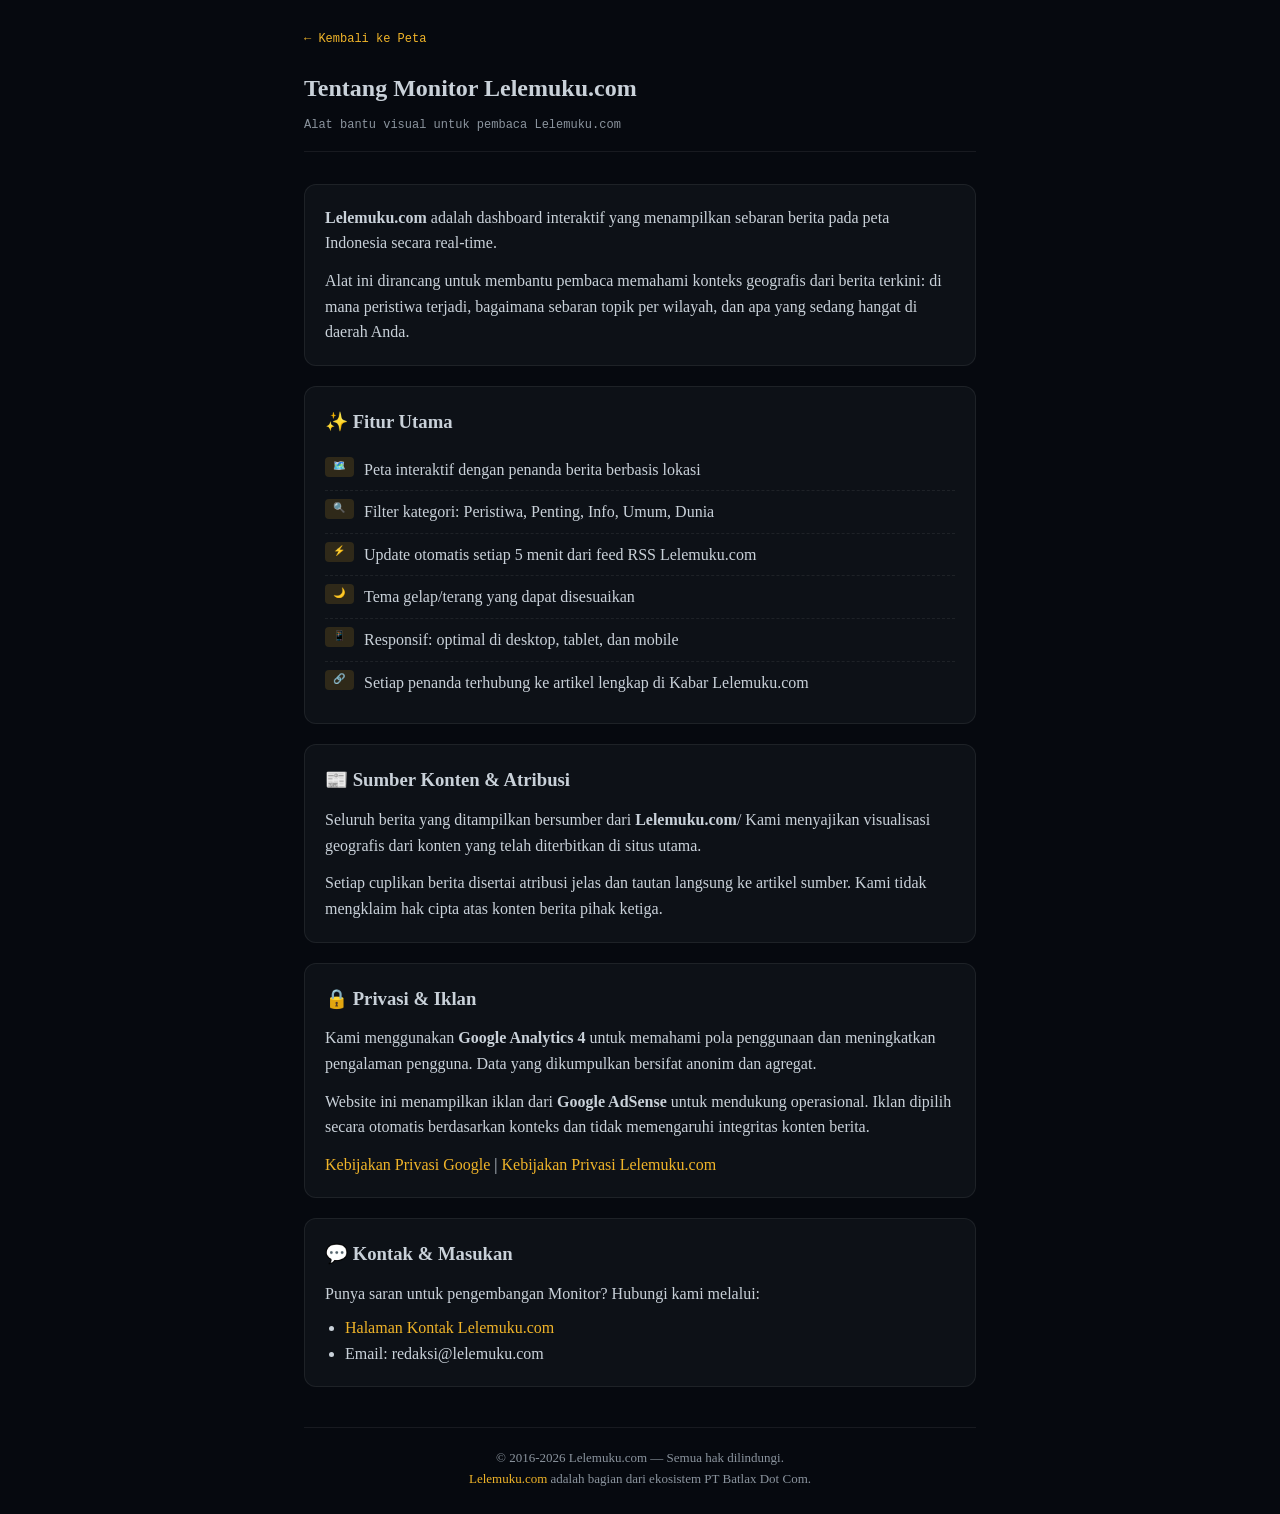
<file: about.html>
<!DOCTYPE html>
<html lang="id" data-theme="dark">
<head>
<meta charset="UTF-8">
<meta name="viewport" content="width=device-width, initial-scale=1.0">
<meta name="robots" content="index, follow">
<meta name="description" content="Tentang Lelemuku.com — alat bantu visual untuk melacak sebaran berita Indonesia secara real-time pada peta interaktif.">
<title>Tentang — Lelemuku.com</title>
<link rel="canonical" href="https://www.lelemuku.com/about">
<link rel="icon" type="image/x-icon" href="https://kabar.lelemuku.com/favicon.ico">
<style>
  :root {
    --bg: #06090f; --surface: #0d1117; --text: #c9d1d9; --text2: #8b949e;
    --accent: #f0b429; --border: rgba(255,255,255,0.07);
    --font-body: Georgia, serif; --font-mono: "Courier New", monospace;
  }
  [data-theme="light"] {
    --bg: #f0f4f8; --surface: #ffffff; --text: #24292f; --text2: #57606a;
  }
  * { margin: 0; padding: 0; box-sizing: border-box; }
  body {
    background: var(--bg); color: var(--text); font-family: var(--font-body);
    line-height: 1.6; padding: 24px; max-width: 720px; margin: 0 auto;
  }
  a { color: var(--accent); text-decoration: none; }
  a:hover { text-decoration: underline; }
  header { margin-bottom: 32px; padding-bottom: 16px; border-bottom: 1px solid var(--border); }
  h1 { font-size: 24px; margin-bottom: 8px; }
  .meta { font-family: var(--font-mono); font-size: 12px; color: var(--text2); }
  .card {
    background: var(--surface); border: 1px solid var(--border);
    border-radius: 12px; padding: 20px; margin: 20px 0;
  }
  .feature-list { list-style: none; padding-left: 0; }
  .feature-list li {
    padding: 8px 0; border-bottom: 1px dashed var(--border);
    display: flex; gap: 10px; align-items: flex-start;
  }
  .feature-list li:last-child { border-bottom: none; }
  .badge {
    background: rgba(240,180,41,0.15); color: var(--accent);
    padding: 2px 8px; border-radius: 4px; font-family: var(--font-mono);
    font-size: 10px; letter-spacing: 1px; text-transform: uppercase;
  }
  footer {
    margin-top: 40px; padding-top: 20px; border-top: 1px solid var(--border);
    font-size: 13px; color: var(--text2); text-align: center;
  }
  .nav-back {
    display: inline-flex; align-items: center; gap: 6px;
    margin-bottom: 20px; font-family: var(--font-mono); font-size: 12px;
  }
</style>
<!-- Google Analytics 4 - Cross Domain -->
<script async src="https://www.googletagmanager.com/gtag/js?id=G-VVH5HPWXP8"></script>
<script>
  window.dataLayer = window.dataLayer || [];
  function gtag(){dataLayer.push(arguments);}
  gtag('js', new Date());
  gtag('config', 'G-VVH5HPWXP8', {
    'linker': { 'domains': ['lelemuku.com', 'monitor.lelemuku.com'] },
    'page_title': 'Tentang - Lelemuku.com'
  });
</script>
<!-- Google AdSense -->
<script async src="https://pagead2.googlesyndication.com/pagead/js/adsbygoogle.js?client=ca-pub-XXXXXXXXXXXXXXXX" crossorigin="anonymous"></script>
</head>
<body>

<header>
  <a href="https://www.lelemuku.com" class="nav-back">← Kembali ke Peta</a>
  <h1>Tentang Monitor Lelemuku.com</h1>
  <div class="meta">Alat bantu visual untuk pembaca Lelemuku.com</div>
</header>

<main>
  <div class="card">
    <p><strong>Lelemuku.com</strong> adalah dashboard interaktif yang menampilkan sebaran berita pada peta Indonesia secara real-time.</p>
    <p style="margin-top:12px">Alat ini dirancang untuk membantu pembaca memahami konteks geografis dari berita terkini: di mana peristiwa terjadi, bagaimana sebaran topik per wilayah, dan apa yang sedang hangat di daerah Anda.</p>
  </div>

  <div class="card">
    <h3 style="margin-bottom:12px">✨ Fitur Utama</h3>
    <ul class="feature-list">
      <li><span class="badge">🗺️</span> Peta interaktif dengan penanda berita berbasis lokasi</li>
      <li><span class="badge">🔍</span> Filter kategori: Peristiwa, Penting, Info, Umum, Dunia</li>
      <li><span class="badge">⚡</span> Update otomatis setiap 5 menit dari feed RSS Lelemuku.com</li>
      <li><span class="badge">🌙</span> Tema gelap/terang yang dapat disesuaikan</li>
      <li><span class="badge">📱</span> Responsif: optimal di desktop, tablet, dan mobile</li>
      <li><span class="badge">🔗</span> Setiap penanda terhubung ke artikel lengkap di Kabar Lelemuku.com</li>
    </ul>
  </div>

  <div class="card">
    <h3 style="margin-bottom:12px">📰 Sumber Konten & Atribusi</h3>
    <p>Seluruh berita yang ditampilkan bersumber dari <strong>Lelemuku.com</strong>/ Kami menyajikan visualisasi geografis dari konten yang telah diterbitkan di situs utama.</p>
    <p style="margin-top:12px">Setiap cuplikan berita disertai atribusi jelas dan tautan langsung ke artikel sumber. Kami tidak mengklaim hak cipta atas konten berita pihak ketiga.</p>
  </div>

  <div class="card">
    <h3 style="margin-bottom:12px">🔒 Privasi & Iklan</h3>
    <p>Kami menggunakan <strong>Google Analytics 4</strong> untuk memahami pola penggunaan dan meningkatkan pengalaman pengguna. Data yang dikumpulkan bersifat anonim dan agregat.</p>
    <p style="margin-top:12px">Website ini menampilkan iklan dari <strong>Google AdSense</strong> untuk mendukung operasional. Iklan dipilih secara otomatis berdasarkan konteks dan tidak memengaruhi integritas konten berita.</p>
    <p style="margin-top:12px"><a href="https://policies.google.com/privacy" target="_blank">Kebijakan Privasi Google</a> | <a href=https://redaksi.lelemuku.com/policy" target="_blank">Kebijakan Privasi Lelemuku.com</a></p>
  </div>

  <div class="card">
    <h3 style="margin-bottom:12px">💬 Kontak & Masukan</h3>
    <p>Punya saran untuk pengembangan Monitor? Hubungi kami melalui:</p>
    <ul style="margin-top:8px;padding-left:20px">
      <li><a href="https://redaksi.lelemuku.com/hubungi" target="_blank">Halaman Kontak Lelemuku.com</a></li>
      <li>Email: redaksi@lelemuku.com</li>
    </ul>
  </div>
</main>

<footer>
  <p>© 2016-2026 Lelemuku.com — Semua hak dilindungi.<br>
  <a href="https://www.lelemuku.com">Lelemuku.com</a> adalah bagian dari ekosistem PT Batlax Dot Com.</p>
</footer>

<script>
// Theme toggle sederhana untuk halaman about
const savedTheme = localStorage.getItem('lm-theme');
if (savedTheme === 'light') {
  document.documentElement.setAttribute('data-theme', 'light');
}
</script>

</body>
</html>
</file>
